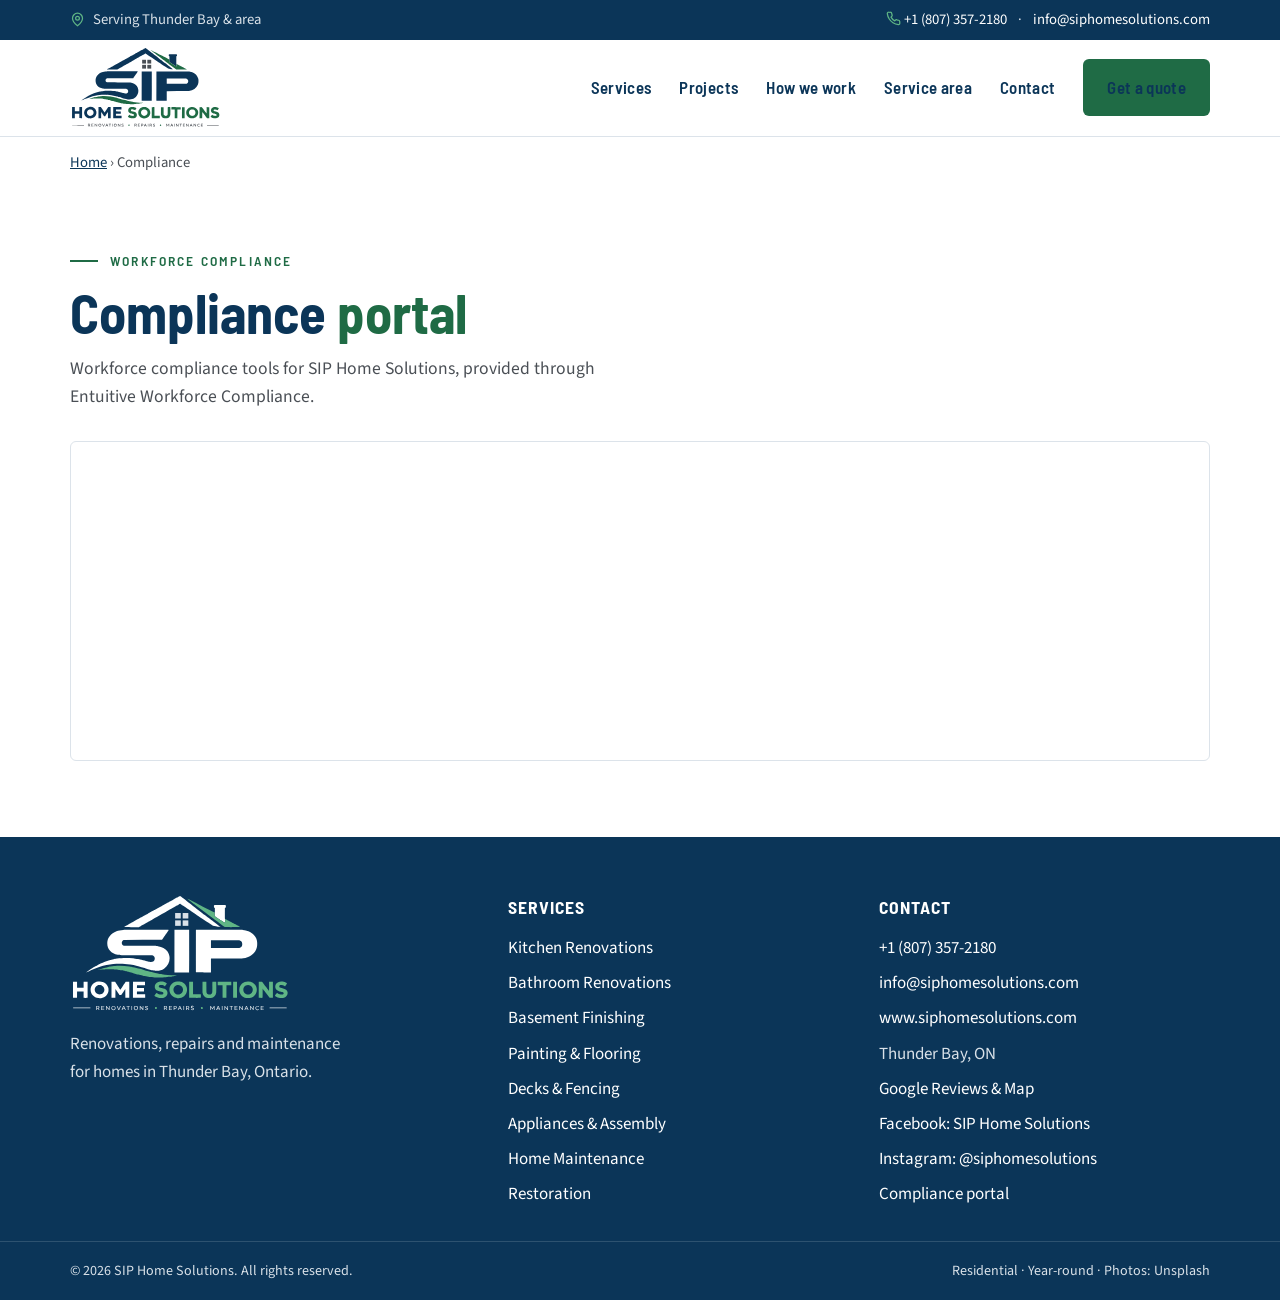
<file: compliance/index.html>
<!doctype html>
<html lang="en-CA">
<head>
<meta charset="utf-8">
<meta name="viewport" content="width=device-width, initial-scale=1, viewport-fit=cover">
<title>Compliance Portal | SIP Home Solutions</title>
<meta name="description" content="Workforce compliance tools for SIP Home Solutions, provided through Entuitive Workforce Compliance.">
<meta name="robots" content="noindex, follow">
<link rel="canonical" href="https://www.siphomesolutions.com/compliance/">
<meta name="theme-color" content="#0B3558">
<link rel="icon" href="/favicon.ico" sizes="any">
<link rel="icon" type="image/png" href="/favicon.png">
<link rel="apple-touch-icon" href="/apple-touch-icon.png">
<link rel="preconnect" href="https://fonts.googleapis.com">
<link rel="preconnect" href="https://fonts.gstatic.com" crossorigin>
<link rel="stylesheet" href="https://fonts.googleapis.com/css2?family=Barlow+Semi+Condensed:wght@500;600;700&family=Source+Sans+3:wght@400;500;600;700&display=swap">
<link rel="stylesheet" href="/site.css">
<style>
.crumbs{font-size:.92rem;color:var(--slate);padding-block:14px 0}
.crumbs a{color:var(--navy)}
.pg-hero .wrap{padding-top:20px}
.prose{display:grid;gap:16px;max-width:62ch}
.prose p{color:var(--slate);font-size:1.05rem}
.faq{display:grid;gap:12px;max-width:820px}
.faq details{border:1px solid var(--line);border-radius:var(--r);background:var(--paper);padding:0 18px}
.faq summary{cursor:pointer;font-family:var(--f-display);font-weight:600;font-size:1.2rem;color:var(--navy);padding:16px 0;list-style:none}
.faq summary::-webkit-details-marker{display:none}
.faq summary::after{content:"+";float:right;color:var(--green);font-size:1.5rem;line-height:1}
.faq details[open] summary::after{content:"\2212"}
.faq details p{color:var(--slate);padding:0 0 16px}
.cta{background:var(--navy);color:#fff}
.cta .wrap{display:grid;gap:18px;justify-items:start;padding-block:clamp(40px,5vw,64px)}
.cta h2{color:#fff}
.cta p{color:var(--mist);max-width:60ch}
a.svc{text-decoration:none;color:inherit}
.pg-hero .hero-art{padding:0}

.widget-box{min-height:320px;background:var(--paper);border:1px solid var(--line);border-radius:var(--r);padding:clamp(18px,3vw,32px)}
.widget-fallback{display:grid;gap:12px;justify-items:start;color:var(--slate)}
.widget-fallback h3{color:var(--navy)}
</style>
</head>
<body>
<!-- icon sprite -->
<svg width="0" height="0" style="position:absolute" aria-hidden="true">
  <defs>
    <symbol id="i-phone" viewBox="0 0 24 24" fill="none" stroke="currentColor" stroke-width="2" stroke-linecap="round" stroke-linejoin="round"><path d="M22 16.9v3a2 2 0 0 1-2.2 2 19.8 19.8 0 0 1-8.6-3.1 19.5 19.5 0 0 1-6-6A19.8 19.8 0 0 1 2.1 4.2 2 2 0 0 1 4.1 2h3a2 2 0 0 1 2 1.7c.1.9.4 1.8.7 2.7a2 2 0 0 1-.5 2.1L8 9.8a16 16 0 0 0 6 6l1.3-1.3a2 2 0 0 1 2.1-.4c.9.3 1.8.6 2.7.7a2 2 0 0 1 1.7 2z"/></symbol>
    <symbol id="i-mail" viewBox="0 0 24 24" fill="none" stroke="currentColor" stroke-width="2" stroke-linecap="round" stroke-linejoin="round"><rect x="2" y="4" width="20" height="16" rx="2"/><path d="m22 7-10 6L2 7"/></symbol>
    <symbol id="i-globe" viewBox="0 0 24 24" fill="none" stroke="currentColor" stroke-width="2" stroke-linecap="round" stroke-linejoin="round"><circle cx="12" cy="12" r="10"/><path d="M2 12h20M12 2a15 15 0 0 1 0 20M12 2a15 15 0 0 0 0 20"/></symbol>
    <symbol id="i-pin" viewBox="0 0 24 24" fill="none" stroke="currentColor" stroke-width="2" stroke-linecap="round" stroke-linejoin="round"><path d="M20 10c0 6-8 12-8 12S4 16 4 10a8 8 0 0 1 16 0z"/><circle cx="12" cy="10" r="3"/></symbol>
    <symbol id="i-check" viewBox="0 0 24 24" fill="none" stroke="currentColor" stroke-width="2.6" stroke-linecap="round" stroke-linejoin="round"><path d="M20 6 9 17l-5-5"/></symbol>
    <symbol id="i-arrow" viewBox="0 0 24 24" fill="none" stroke="currentColor" stroke-width="2.2" stroke-linecap="round" stroke-linejoin="round"><path d="M5 12h14M13 6l6 6-6 6"/></symbol>
    <symbol id="i-house" viewBox="0 0 24 24" fill="none" stroke="currentColor" stroke-width="1.8" stroke-linecap="round" stroke-linejoin="round"><path d="M3 10.5 12 3l9 7.5"/><path d="M5 9.5V21h14V9.5"/><path d="M10 21v-6h4v6"/></symbol>
    <symbol id="i-roller" viewBox="0 0 24 24" fill="none" stroke="currentColor" stroke-width="1.8" stroke-linecap="round" stroke-linejoin="round"><rect x="3" y="3" width="15" height="6" rx="1.5"/><path d="M18 6h2.5v5.5H11V15"/><rect x="9.5" y="15" width="3" height="6" rx="1"/></symbol>
    <symbol id="i-floor" viewBox="0 0 24 24" fill="none" stroke="currentColor" stroke-width="1.8" stroke-linecap="round" stroke-linejoin="round"><path d="M12 3 2 8l10 5 10-5-10-5z"/><path d="m2 12 10 5 10-5"/><path d="m2 16 10 5 10-5"/></symbol>
    <symbol id="i-window" viewBox="0 0 24 24" fill="none" stroke="currentColor" stroke-width="1.8" stroke-linecap="round" stroke-linejoin="round"><rect x="4" y="2.5" width="16" height="19" rx="1"/><path d="M12 2.5v19M4 12h16"/></symbol>
    <symbol id="i-drywall" viewBox="0 0 24 24" fill="none" stroke="currentColor" stroke-width="1.8" stroke-linecap="round" stroke-linejoin="round"><path d="M3 21 14 10"/><path d="m12.5 5.5 6 6 2.5-2.5-6-6z"/><path d="M14 10l-1.5-1.5"/><path d="M6 3h4v4H6zM3 7h4"/></symbol>
    <symbol id="i-deck" viewBox="0 0 24 24" fill="none" stroke="currentColor" stroke-width="1.8" stroke-linecap="round" stroke-linejoin="round"><path d="M5 21V7l2-3 2 3v14M15 21V7l2-3 2 3v14"/><path d="M2 11h20M2 17h20"/></symbol>
    <symbol id="i-wrench" viewBox="0 0 24 24" fill="none" stroke="currentColor" stroke-width="1.8" stroke-linecap="round" stroke-linejoin="round"><path d="M14.7 6.3a4 4 0 0 0 5 5L21 13a6 6 0 0 1-7.9 1.7L6 21.8a2.1 2.1 0 0 1-3-3l7.1-7.1A6 6 0 0 1 11.8 3.8l1.6 1.4-.4 2.6 1.7 1.7"/></symbol>
    <symbol id="i-gear" viewBox="0 0 24 24" fill="none" stroke="currentColor" stroke-width="1.8" stroke-linecap="round" stroke-linejoin="round"><circle cx="12" cy="12" r="3"/><path d="M19.4 15a1.7 1.7 0 0 0 .3 1.8l.1.1a2 2 0 1 1-2.8 2.8l-.1-.1a1.7 1.7 0 0 0-1.8-.3 1.7 1.7 0 0 0-1 1.5V21a2 2 0 1 1-4 0v-.1a1.7 1.7 0 0 0-1.1-1.5 1.7 1.7 0 0 0-1.8.3l-.1.1a2 2 0 1 1-2.8-2.8l.1-.1a1.7 1.7 0 0 0 .3-1.8 1.7 1.7 0 0 0-1.5-1H3a2 2 0 1 1 0-4h.1a1.7 1.7 0 0 0 1.5-1.1 1.7 1.7 0 0 0-.3-1.8l-.1-.1a2 2 0 1 1 2.8-2.8l.1.1a1.7 1.7 0 0 0 1.8.3H9a1.7 1.7 0 0 0 1-1.5V3a2 2 0 1 1 4 0v.1a1.7 1.7 0 0 0 1 1.5 1.7 1.7 0 0 0 1.8-.3l.1-.1a2 2 0 1 1 2.8 2.8l-.1.1a1.7 1.7 0 0 0-.3 1.8V9a1.7 1.7 0 0 0 1.5 1H21a2 2 0 1 1 0 4h-.1a1.7 1.7 0 0 0-1.5 1z"/></symbol>
    <symbol id="i-building" viewBox="0 0 24 24" fill="none" stroke="currentColor" stroke-width="1.8" stroke-linecap="round" stroke-linejoin="round"><rect x="4" y="2.5" width="16" height="19" rx="1"/><path d="M9 21.5v-4h6v4M8 7h2M14 7h2M8 11h2M14 11h2"/></symbol>
    <symbol id="i-shield" viewBox="0 0 24 24" fill="none" stroke="currentColor" stroke-width="1.8" stroke-linecap="round" stroke-linejoin="round"><path d="M12 22s8-4 8-10V5l-8-3-8 3v7c0 6 8 10 8 10z"/><path d="m9 12 2 2 4-4"/></symbol>
    <symbol id="i-appliance" viewBox="0 0 24 24" fill="none" stroke="currentColor" stroke-width="1.8" stroke-linecap="round" stroke-linejoin="round"><rect x="4" y="2.5" width="16" height="19" rx="2"/><path d="M4 7h16"/><circle cx="12" cy="14" r="4.2"/><path d="M7 4.8h.01M10 4.8h.01"/></symbol>
    <symbol id="i-furniture" viewBox="0 0 24 24" fill="none" stroke="currentColor" stroke-width="1.8" stroke-linecap="round" stroke-linejoin="round"><path d="M6 10V5a2 2 0 0 1 2-2h8a2 2 0 0 1 2 2v5"/><path d="M4 10h16v5H4z"/><path d="M6 15v6M18 15v6"/><path d="M15 18.5h4.5v-2.5"/></symbol>
    <symbol id="i-menu" viewBox="0 0 24 24" fill="none" stroke="currentColor" stroke-width="2" stroke-linecap="round"><path d="M3 6h18M3 12h18M3 18h18"/></symbol>
  </defs>
</svg>

<div class="top">
  <div class="wrap">
    <span><svg><use href="#i-pin"/></svg>Serving Thunder Bay &amp; area</span>
    <span>
      <a href="tel:+18073572180"><svg style="vertical-align:-2px"><use href="#i-phone"/></svg> +1 (807) 357-2180</a>
      <span class="hide-sm">&nbsp;·&nbsp; <a href="mailto:info@siphomesolutions.com">info@siphomesolutions.com</a></span>
    </span>
  </div>
</div>

<header class="nav">
  <div class="wrap">
    <a class="brand" href="/" aria-label="SIP Home Solutions home"><img src="/logo.svg" alt="SIP Home Solutions: Renovations, Repairs, Maintenance" width="280" height="156"></a>
    <button class="menu-btn" id="menuBtn" aria-label="Open menu" aria-expanded="false" aria-controls="navLinks"><svg><use href="#i-menu"/></svg></button>
    <nav class="links" id="navLinks">
      <a href="/#services">Services</a>
      <a href="/#work">Projects</a>
      <a href="/#process">How we work</a>
      <a href="/#area">Service area</a>
      <a href="/#contact">Contact</a>
      <a class="btn btn-green" href="/#contact">Get a quote</a>
    </nav>
  </div>
</header>

<main>
<div class="wrap"><nav class="crumbs" aria-label="Breadcrumb"><a href="/">Home</a> &rsaquo; Compliance</nav></div>
<section class="sec">
  <div class="wrap">
    <div class="sec-head">
      <div class="eyebrow">Workforce compliance</div>
      <h1 style="font-size:clamp(2.2rem,5vw,3.4rem)">Compliance <em style="font-style:normal;color:var(--green)">portal</em></h1>
      <p class="lede" style="max-width:60ch;color:var(--slate)">Workforce compliance tools for SIP Home Solutions, provided through Entuitive Workforce Compliance.</p>
    </div>

    <div class="widget-box">
      <!-- Entuitive Workforce Compliance widget. Key is locked to www.siphomesolutions.com -->
      <div id="entuitive-widget"></div>
      <script>
        var e, t, i, n, d;
        (e = window), (t = document), (i = "script"),
        (window.entuitiveSettings = { apiKey: "12d12f2d3ec1a6f1a53c5f5ebcf12c9c7dba28f309d6af0fd0a44a26b40f8984" }),
        (e["Entuitive-Widget"] = "w1"),
        (e.w1 = e.w1 || function () { (e.w1.q = e.w1.q || []).push(arguments); }),
        (n = t.createElement(i)), (d = t.getElementsByTagName(i)[0]), (n.id = "w1"),
        (n.src = "https://widget.entuitivecompliance.com/entuitiveWidget.js"),
        (n.async = 1), d.parentNode.insertBefore(n, d),
        w1("init", { targetElementId: "entuitive-widget" });
      </script>
      <noscript>
        <p>Please turn on JavaScript to use the compliance portal, or call <a href="tel:+18073572180">+1 (807) 357-2180</a>.</p>
      </noscript>
    </div>
  </div>
</section>
</main>

</main>

<footer>
  <div class="wrap">
    <div style="display:grid;gap:16px;align-content:start">
      <img src="/logo-reverse.svg" alt="SIP Home Solutions" width="220" height="123">
      <p style="max-width:36ch">Renovations, repairs and maintenance for homes in Thunder Bay, Ontario.</p>
    </div>
    <div>
      <h4>Services</h4>
      <ul><li><a href="/kitchen-renovations/">Kitchen Renovations</a></li><li><a href="/bathroom-renovations/">Bathroom Renovations</a></li><li><a href="/basement-finishing/">Basement Finishing</a></li><li><a href="/#services">Painting &amp; Flooring</a></li><li><a href="/#services">Decks &amp; Fencing</a></li><li><a href="/#services">Appliances &amp; Assembly</a></li><li><a href="/#services">Home Maintenance</a></li><li><a href="/#services">Restoration</a></li></ul>
    </div>
    <div>
      <h4>Contact</h4>
      <ul><li><a href="tel:+18073572180">+1 (807) 357-2180</a></li><li><a href="mailto:info@siphomesolutions.com">info@siphomesolutions.com</a></li><li><a href="https://www.siphomesolutions.com" target="_blank" rel="noopener">www.siphomesolutions.com</a></li><li>Thunder Bay, ON</li><li><a href="https://maps.app.goo.gl/CeombPP18SzqdnvK8" target="_blank" rel="noopener me">Google Reviews &amp; Map</a></li><li><a href="https://www.facebook.com/p/SIP-Home-Solutions-61596300652321/" target="_blank" rel="noopener me">Facebook: SIP Home Solutions</a></li><li><a href="https://www.instagram.com/siphomesolutions/" target="_blank" rel="noopener me">Instagram: @siphomesolutions</a></li><li><a href="/compliance/">Compliance portal</a></li></ul>
    </div>
  </div>
  <div class="legal"><div class="wrap"><span>© <span id="yr">2026</span> SIP Home Solutions. All rights reserved.</span><span>Residential · Year-round · Photos: Unsplash</span></div></div>
</footer>

<div class="callbar">
  <a class="btn btn-green" href="tel:+18073572180"><svg><use href="#i-phone"/></svg>Call now</a>
  <a class="btn btn-light" href="/#contact"><svg><use href="#i-mail"/></svg>Get a quote</a>
</div>

<script>
(function(){
  var btn=document.getElementById('menuBtn'),nav=document.getElementById('navLinks');
  btn.addEventListener('click',function(){var o=nav.classList.toggle('open');btn.setAttribute('aria-expanded',o)});
  nav.addEventListener('click',function(e){if(e.target.closest('a')){nav.classList.remove('open');btn.setAttribute('aria-expanded','false')}});
  var y=document.getElementById('yr');if(y)y.textContent=new Date().getFullYear();
})();
</script>
</body>
</html>
</file>
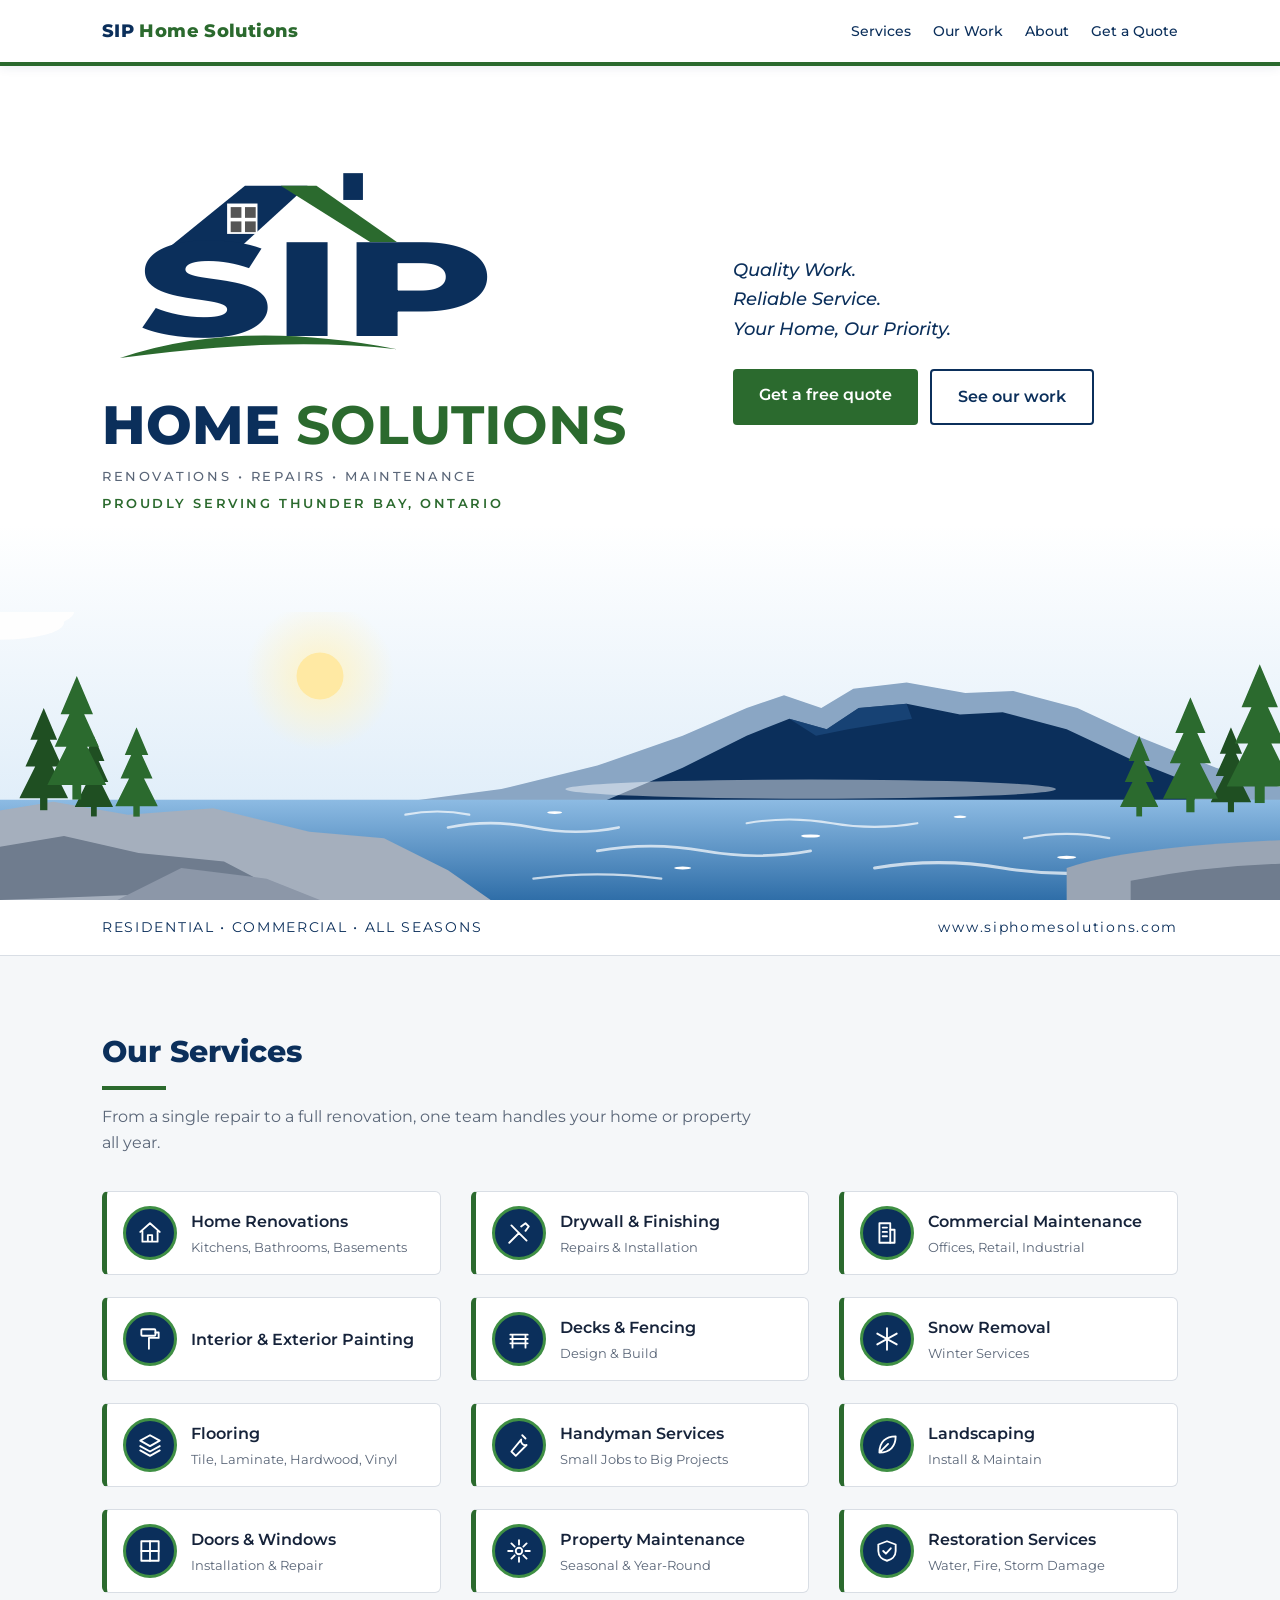
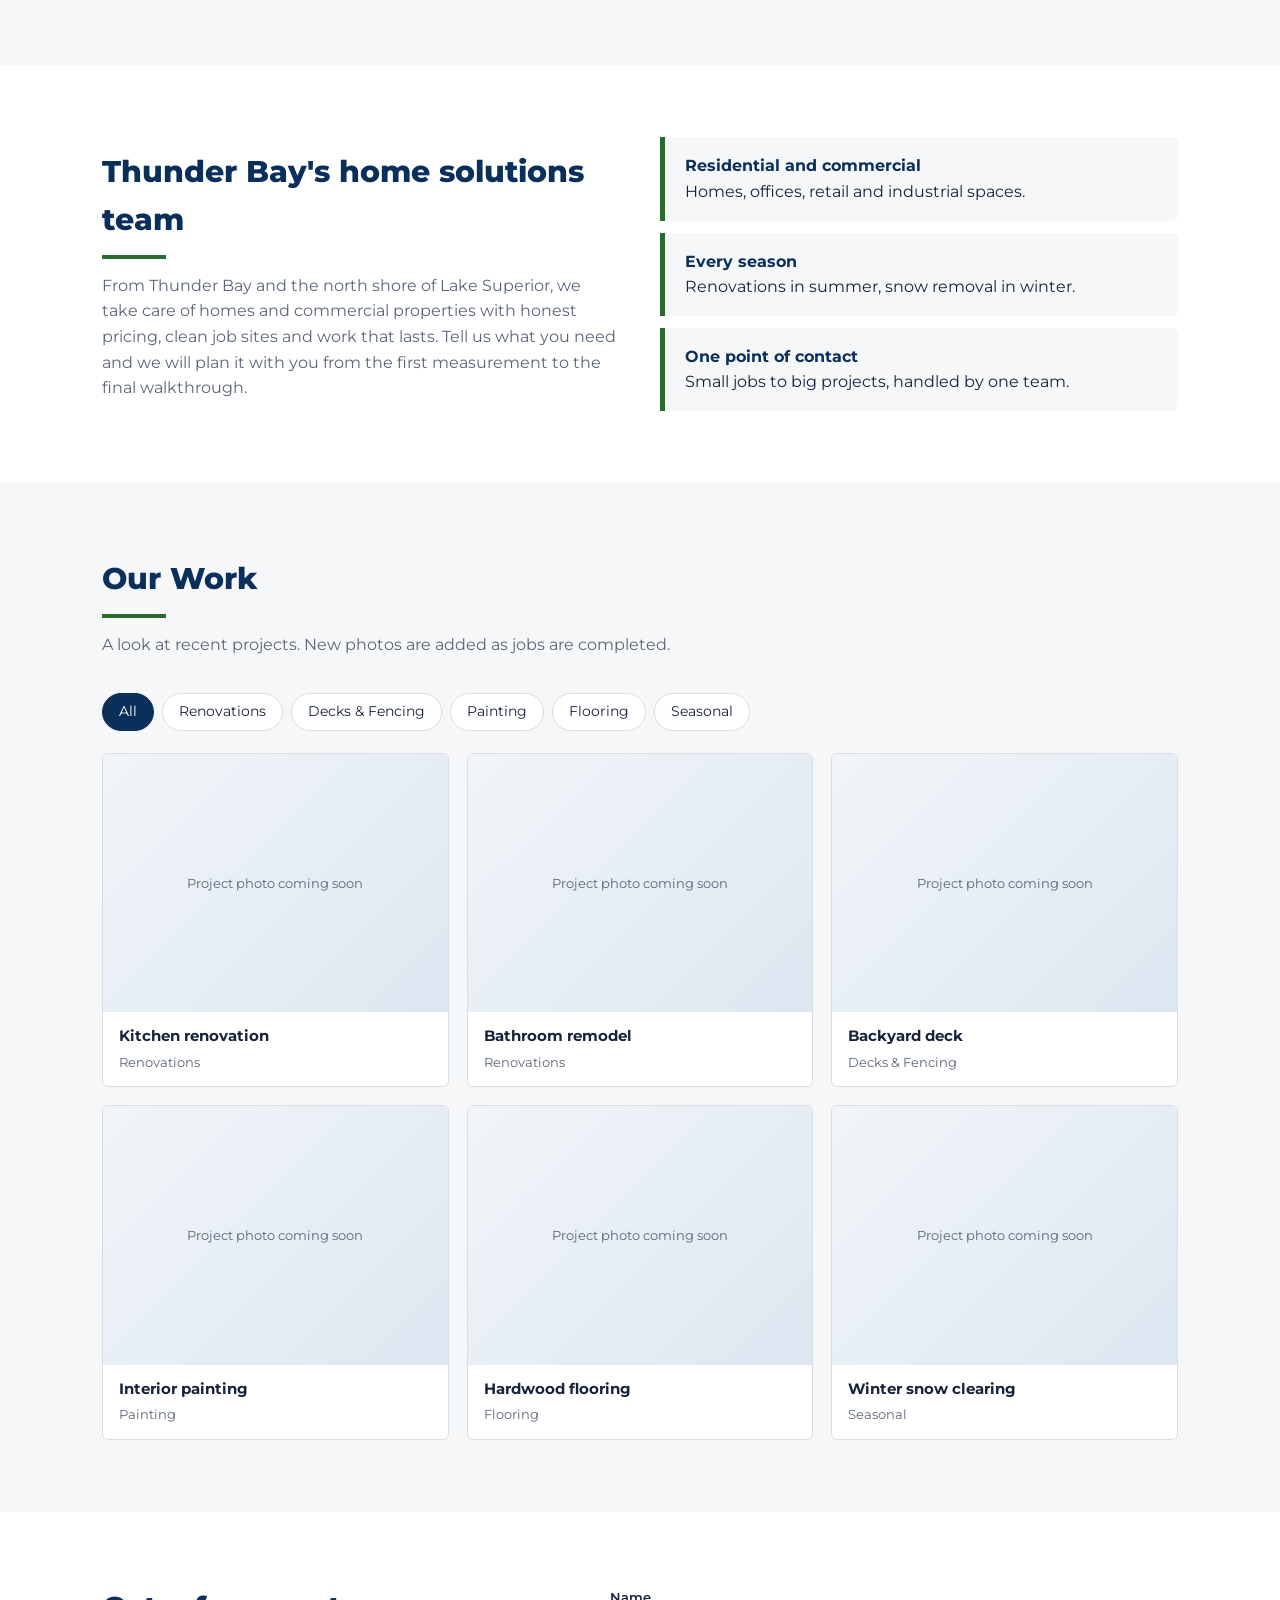
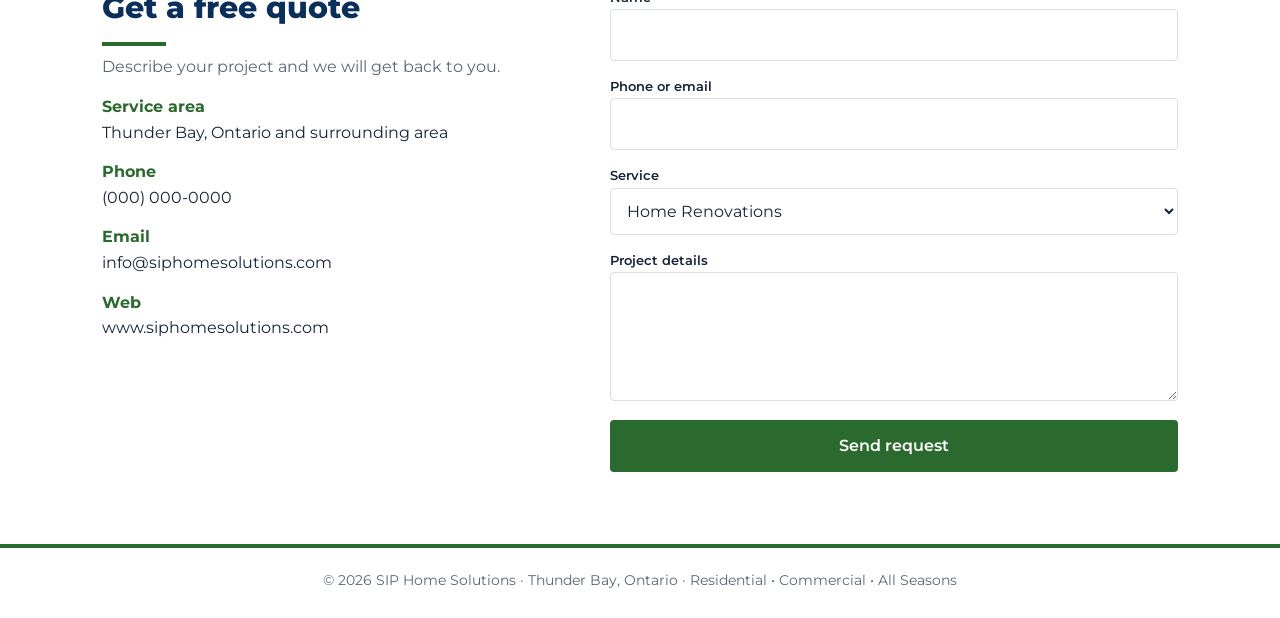
<file: SIP Home Solutions – Renovations, Repairs & Maintenance in Thunder Bay, Ontario.html>
<!DOCTYPE html>
<html lang="en">
<head>
<meta charset="utf-8">
<meta name="viewport" content="width=device-width, initial-scale=1, viewport-fit=cover">
<title>SIP Home Solutions – Renovations, Repairs & Maintenance in Thunder Bay, Ontario</title>
<link rel="preconnect" href="https://fonts.googleapis.com">
<link href="https://fonts.googleapis.com/css2?family=Montserrat:ital,wght@0,400;0,500;0,600;0,800;1,500&display=swap" rel="stylesheet">
<style>
:root{--navy:#0b2f5b;--green:#2b6a2e;--sky:#1d5f9b;--bg:#fff;--soft:#f5f7f9;--text:#16233a;--muted:#5a6678;--card:#fff;--line:#d9dee5;--tint:#d6e8f7;
box-sizing:border-box;padding-top:env(safe-area-inset-top,0px);padding-bottom:env(safe-area-inset-bottom,0px)}
*{box-sizing:border-box}html{scroll-behavior:smooth;scroll-padding-top:70px}
body{margin:0;background:var(--bg);color:var(--text);font-family:'Montserrat',system-ui,-apple-system,'Segoe UI',Arial,sans-serif;line-height:1.6}
img{max-width:100%}a{color:inherit}
.wrap{max-width:1120px;margin:0 auto;padding:0 22px}
header{position:sticky;top:0;z-index:20;background:#fff;color:var(--navy);border-bottom:4px solid var(--green);box-shadow:0 2px 10px rgba(11,47,91,.08)}
header .wrap{display:flex;align-items:center;justify-content:space-between;height:62px}
.logo{font-weight:800;letter-spacing:.02em;text-decoration:none;font-size:1.15rem}
.logo span{color:var(--green)}
nav a{color:var(--navy);text-decoration:none;margin-left:22px;font-size:.88rem;font-weight:500}
nav a:hover{color:var(--green)}
.btn{display:inline-block;background:var(--green);color:#fff;text-decoration:none;font-weight:600;padding:13px 26px;border:0;border-radius:4px;cursor:pointer;font:inherit;font-weight:600}
.btn.alt{background:transparent;border:2px solid #fff}
.btn:focus-visible,a:focus-visible,input:focus-visible,textarea:focus-visible,select:focus-visible,button:focus-visible{outline:3px solid #7fd184;outline-offset:2px}
.hero{display:flex;flex-direction:column;min-height:calc(100vh - 66px);min-height:calc(100svh - 66px);background:linear-gradient(180deg,var(--bg) 0,var(--bg) 55%,var(--tint) 100%);padding:20px 0 0;overflow:hidden}
.hero .wrap{display:grid;grid-template-columns:1.15fr .85fr;gap:30px;align-items:center}
.house{width:100%;max-width:420px;max-height:30vh}
h1{font-size:clamp(2rem,4.2vw,3.4rem);line-height:1.05;margin:0;font-weight:800;color:var(--navy)}
h1 b{color:var(--green)}
.tag{letter-spacing:.2em;font-size:.8rem;color:var(--muted);margin:14px 0 0;font-weight:500}
.slogan{font-style:italic;font-weight:500;color:var(--navy);font-size:1.15rem;margin:0}
.hero .cta{margin-top:26px;display:flex;gap:12px;flex-wrap:wrap}
.hero .btn.alt{color:var(--navy);border-color:var(--navy)}
.shore{display:block;width:100%;height:clamp(170px,32vh,320px);margin-top:18px;flex:none}
.band{background:#fff;color:var(--navy);border-bottom:1px solid var(--line)}
.band .wrap{display:flex;justify-content:space-between;flex-wrap:wrap;gap:10px;padding-top:16px;padding-bottom:16px;font-size:.88rem;letter-spacing:.12em}
section{padding:72px 0}
h2{font-size:1.9rem;margin:0 0 8px;color:var(--navy);font-weight:800}
h2::after{content:"";display:block;width:64px;height:4px;background:var(--green);margin-top:10px}
.lead{color:var(--muted);max-width:60ch;margin:14px 0 36px}
.services{background:var(--soft);color:var(--text)}
.services .lead{color:var(--muted)}
.grid{display:grid;grid-template-columns:repeat(3,1fr);gap:22px 30px}
.svc{display:flex;gap:14px;align-items:center;background:var(--card);border:1px solid var(--line);border-left:5px solid var(--green);border-radius:6px;padding:14px 16px}
.ic{flex:none;width:54px;height:54px;border-radius:50%;border:3px solid #3f8f44;background:var(--navy);display:grid;place-items:center}
.ic svg{width:26px;height:26px;stroke:#fff;fill:none;stroke-width:1.7;stroke-linecap:round;stroke-linejoin:round}
.svc h3{margin:0;font-size:1rem;font-weight:600}
.svc p{margin:2px 0 0;font-size:.82rem;color:var(--muted)}
.about .wrap{display:grid;grid-template-columns:1fr 1fr;gap:40px;align-items:center}
.facts{display:grid;gap:12px}
.fact{background:var(--soft);border-left:5px solid var(--green);padding:16px 20px;border-radius:0 6px 6px 0}
.fact b{display:block;color:var(--navy)}
.gal{background:var(--soft)}
.filters{display:flex;gap:8px;flex-wrap:wrap;margin-bottom:22px}
.filters button{background:var(--card);color:var(--text);border:1px solid var(--line);border-radius:30px;padding:7px 16px;font:inherit;font-size:.85rem;cursor:pointer}
.filters button[aria-pressed="true"]{background:var(--navy);color:#fff;border-color:var(--navy)}
.works{display:grid;grid-template-columns:repeat(3,1fr);gap:18px}
.work{background:var(--card);border:1px solid var(--line);border-radius:6px;overflow:hidden}
.work .ph{aspect-ratio:4/3;display:grid;place-items:center;background:linear-gradient(135deg,#f1f5f9,#dde7f1);color:var(--muted);font-size:.82rem;text-align:center;padding:10px}
.work img{display:block;width:100%;aspect-ratio:4/3;object-fit:cover}
.work div.cap{padding:12px 16px}.work strong{display:block;font-size:.95rem}.work small{color:var(--muted)}
.contact .wrap{display:grid;grid-template-columns:.9fr 1.1fr;gap:44px}
.info p{margin:0 0 14px}.info b{display:block;color:var(--green)}
form{display:grid;gap:12px}
label{font-size:.82rem;font-weight:600}
input,textarea,select{width:100%;padding:12px;border:1px solid var(--line);border-radius:4px;font:inherit;background:var(--card);color:var(--text)}
footer{background:#fff;color:var(--muted);text-align:center;padding:26px 22px;font-size:.85rem}
footer .sep{height:4px;background:var(--green);margin:-26px -22px 22px}
@media (max-width:860px){.hero .wrap,.about .wrap,.contact .wrap{grid-template-columns:1fr}.grid{grid-template-columns:1fr 1fr}.works{grid-template-columns:1fr 1fr}nav a:not(.keep){display:none}.house{max-width:340px}}
@media (max-width:540px){.grid,.works{grid-template-columns:1fr}section{padding:54px 0}}
@media (prefers-reduced-motion:reduce){html{scroll-behavior:auto}}

.hero .wrap{width:100%;flex:1}
.l>*,.r>*{opacity:0;animation:rise .9s cubic-bezier(.2,.7,.2,1) forwards}
.l>:nth-child(1){animation-delay:.05s}.l>:nth-child(2){animation-delay:.2s}.l>:nth-child(3){animation-delay:.32s}.l>:nth-child(4){animation-delay:.42s}.r>:nth-child(1){animation-delay:.6s}.r>:nth-child(2){animation-delay:.8s}
@keyframes rise{from{opacity:0;transform:translateY(22px)}to{opacity:1;transform:none}}
.tree{transform-box:fill-box;transform-origin:50% 100%;animation:sway 5s ease-in-out infinite alternate}
.tree.b{animation-duration:6.5s;animation-delay:-2s}.tree.c{animation-duration:4.2s;animation-delay:-1s}
@keyframes sway{from{transform:rotate(-1.8deg)}to{transform:rotate(2.2deg)}}
.wv{animation:drift 8s ease-in-out infinite alternate}.wv.b{animation-duration:11s;animation-direction:alternate-reverse}
@keyframes drift{from{transform:translateX(-28px)}to{transform:translateX(28px)}}
.cloud{animation:cl 70s linear infinite}.cloud.c2{animation-duration:110s;animation-delay:-40s}
@keyframes cl{from{transform:translateX(0)}to{transform:translateX(1700px)}}
.spark{animation:tw 3.2s ease-in-out infinite}@keyframes tw{0%,100%{opacity:0}50%{opacity:.95}}
.mist{animation:mist 16s ease-in-out infinite alternate}@keyframes mist{from{transform:translateX(-50px)}to{transform:translateX(50px)}}
.sun{transform-box:fill-box;transform-origin:center;animation:pulse 6s ease-in-out infinite alternate}@keyframes pulse{from{transform:scale(1)}to{transform:scale(1.12)}}
nav a{position:relative;padding:4px 0}nav a::after{content:"";position:absolute;left:0;right:0;bottom:-2px;height:2px;background:var(--green);transform:scaleX(0);transform-origin:left;transition:transform .3s}
nav a:hover::after,nav a:focus-visible::after{transform:scaleX(1)}
.logo{transition:transform .3s}.logo:hover{transform:scale(1.04)}
.btn{transition:transform .25s,box-shadow .25s,background .25s,color .25s}
.btn:hover{transform:translateY(-3px);box-shadow:0 10px 22px rgba(43,106,46,.35);background:#235a26}
.hero .btn.alt:hover{background:var(--navy);color:#fff;box-shadow:0 10px 22px rgba(11,47,91,.3)}
.house{transition:transform .5s}.house:hover{transform:scale(1.03) rotate(-1deg)}
.svc{transition:transform .3s,box-shadow .3s,border-color .3s}.svc:hover{transform:translateY(-6px);box-shadow:0 14px 28px rgba(11,47,91,.15);border-left-color:var(--navy)}
.ic{transition:transform .4s,background .3s}.svc:hover .ic{background:var(--green);transform:rotate(-10deg) scale(1.1)}
.fact{transition:transform .3s,box-shadow .3s,background .3s}.fact:hover{transform:translateX(10px);box-shadow:0 8px 20px rgba(11,47,91,.12);background:#fff}
.work{transition:transform .3s,box-shadow .3s}.work:hover{transform:translateY(-7px);box-shadow:0 16px 30px rgba(11,47,91,.18)}
.work img,.work .ph{transition:transform .6s}.work:hover img,.work:hover .ph{transform:scale(1.07)}.work{overflow:hidden}
.filters button{transition:transform .2s,background .2s,color .2s}.filters button:hover{transform:translateY(-2px);border-color:var(--green)}
input,textarea,select{transition:border-color .2s,box-shadow .2s}input:focus,textarea:focus,select:focus{border-color:var(--green);box-shadow:0 0 0 3px rgba(43,106,46,.2);outline:none}
@media (max-width:860px){.shore{height:210px}.house{max-height:24vh}}
@media (prefers-reduced-motion:reduce){*,*::before,*::after{animation:none!important;transition:none!important}.l>*,.r>*{opacity:1}}
</style>
</head>
<body>
<header><div class="wrap"><a class="logo" href="#top">SIP <span>Home Solutions</span></a>
<nav><a href="#services">Services</a><a href="#work">Our Work</a><a href="#about">About</a><a class="keep" href="#contact">Get a Quote</a></nav></div></header>

<main id="top">
<div class="hero"><div class="wrap">
<div class="l">
<svg class="house" viewBox="0 0 470 250" role="img" aria-label="SIP Home Solutions logo">
<path d="M70 95 L160 22 L230 22 L150 95Z" fill="#0b2f5b"/><path d="M200 22 L240 22 L330 85 L300 85Z" fill="#2b6a2e"/><rect x="270" y="8" width="22" height="30" fill="#0b2f5b"/>
<rect x="140" y="42" width="34" height="34" fill="#fff"/><g fill="#555"><rect x="144" y="46" width="12" height="12"/><rect x="160" y="46" width="12" height="12"/><rect x="144" y="62" width="12" height="12"/><rect x="160" y="62" width="12" height="12"/></g>
<text x="40" y="190" font-family="Montserrat,Arial,sans-serif" font-weight="800" font-size="150" fill="#0b2f5b" textLength="400" lengthAdjust="spacingAndGlyphs">SIP</text>
<path d="M20 215 Q150 170 330 205 Q200 190 20 215Z" fill="#2b6a2e"/></svg>
<h1>HOME <b>SOLUTIONS</b></h1>
<p class="tag">RENOVATIONS • REPAIRS • MAINTENANCE</p><p class="tag" style="color:var(--green);font-weight:600;margin-top:6px">PROUDLY SERVING THUNDER BAY, ONTARIO</p>
</div>
<div class="r">
<p class="slogan">Quality Work.<br>Reliable Service.<br>Your Home, Our Priority.</p>
<div class="cta"><a class="btn" href="#contact">Get a free quote</a><a class="btn alt" href="#work">See our work</a></div>
</div></div>
<svg class="shore" viewBox="0 0 1200 330" preserveAspectRatio="xMidYMax slice" role="img" aria-label="Thunder Bay scene: Lake Superior, the Sleeping Giant, pine trees and rocky shore">
<defs><linearGradient id="lk" x1="0" y1="0" x2="0" y2="1"><stop offset="0" stop-color="#8dbbe3"/><stop offset="1" stop-color="#2f6ea8"/></linearGradient>
<radialGradient id="sg"><stop offset="0" stop-color="#fff3c4"/><stop offset="1" stop-color="#fff3c4" stop-opacity="0"/></radialGradient>
<symbol id="pine" viewBox="0 0 40 84"><path d="M20 0L31 26h-6l10 22h-8l13 26H0l13-26H5l10-22H9z"/><rect x="17" y="72" width="6" height="12"/></symbol></defs>
<g class="sun"><circle cx="300" cy="120" r="70" fill="url(#sg)"/><circle cx="300" cy="120" r="22" fill="#ffe9a3"/></g>
<g class="cloud" fill="#fff" opacity=".95"><ellipse cx="0" cy="70" rx="60" ry="16"/><ellipse cx="34" cy="58" rx="36" ry="16"/><ellipse cx="-30" cy="62" rx="30" ry="12"/></g>
<g class="cloud c2" fill="#fff" opacity=".8"><ellipse cx="-500" cy="105" rx="46" ry="11"/><ellipse cx="-476" cy="96" rx="26" ry="11"/></g>
<path d="M380 238L470 226 560 204 640 176 700 150 735 138 770 150 800 132 850 126 905 136 950 134 1010 150 1070 178 1140 206 1200 224V260H380Z" fill="#8aa6c4"/>
<path d="M560 240L640 206 700 176 740 160 775 170 805 150 850 146 900 156 940 154 1000 170 1060 198 1120 222V250H560Z" fill="#0b2f5b"/>
<path d="M740 160l35 10 30-20 45-4 5 14-60 10-30 6z" fill="#1d4a7f" opacity=".7"/>
<ellipse class="mist" cx="760" cy="226" rx="230" ry="9" fill="#fff" opacity=".45"/>
<rect x="0" y="236" width="1200" height="94" fill="url(#lk)"/>
<g fill="none" stroke="#fff" stroke-linecap="round" opacity=".7">
<g class="wv"><path d="M420 262q40-8 80 0t80 0" stroke-width="2.5"/><path d="M700 258q40-7 80 0t80 0" stroke-width="2"/><path d="M960 272q40-8 80 0" stroke-width="2"/></g>
<g class="wv b"><path d="M560 284q50-9 100 0t100 0" stroke-width="2.5"/><path d="M820 300q60-10 120 0t120 0" stroke-width="3"/><path d="M500 310q60-8 120 0" stroke-width="2"/><path d="M380 250q30-6 60 0" stroke-width="2"/></g></g>
<g fill="#fff"><ellipse class="spark" cx="520" cy="248" rx="7" ry="1.3"/><ellipse class="spark" cx="760" cy="270" rx="9" ry="1.5" style="animation-delay:-1s"/><ellipse class="spark" cx="900" cy="252" rx="6" ry="1.2" style="animation-delay:-2s"/><ellipse class="spark" cx="640" cy="300" rx="8" ry="1.4" style="animation-delay:-.5s"/><ellipse class="spark" cx="1000" cy="290" rx="9" ry="1.5" style="animation-delay:-1.6s"/></g>
<path d="M0 330V246l50-8 70 12 80-6 90 22 70 6 60 30 40 28z" fill="#a5afbd"/><path d="M0 330V280l60-10 70 16 80 8 50 26z" fill="#6f7c8e"/><path d="M110 330l60-30 80 10 50 20z" fill="#8c97a8"/>
<g fill="#1f4f22"><g class="tree b"><use href="#pine" x="18" y="150" width="46" height="96"/></g><g class="tree c"><use href="#pine" x="70" y="176" width="36" height="76"/></g><g class="tree "><use href="#pine" x="1135" y="168" width="38" height="80"/></g></g>
<g fill="#2b6a2e"><g class="tree "><use href="#pine" x="44" y="120" width="56" height="116"/></g><g class="tree b"><use href="#pine" x="108" y="168" width="40" height="84"/></g><g class="tree c"><use href="#pine" x="1090" y="140" width="52" height="108"/></g><g class="tree "><use href="#pine" x="1150" y="108" width="62" height="132"/></g><g class="tree b"><use href="#pine" x="1050" y="176" width="36" height="76"/></g></g>
<path d="M1000 330V300q60-20 200-26V330Z" fill="#9aa5b4"/><path d="M1060 330V312q70-14 140-16V330Z" fill="#6f7c8e"/></svg>
</div>
<div class="band"><div class="wrap"><span>RESIDENTIAL • COMMERCIAL • ALL SEASONS</span><span>www.siphomesolutions.com</span></div></div>

<section class="services" id="services"><div class="wrap">
<h2>Our Services</h2><p class="lead">From a single repair to a full renovation, one team handles your home or property all year.</p>
<div class="grid" id="svcGrid"></div></div></section>

<section class="about" id="about"><div class="wrap">
<div><h2>Thunder Bay's home solutions team</h2><p class="lead" style="margin-bottom:0">From Thunder Bay and the north shore of Lake Superior, we take care of homes and commercial properties with honest pricing, clean job sites and work that lasts. Tell us what you need and we will plan it with you from the first measurement to the final walkthrough.</p></div>
<div class="facts"><div class="fact"><b>Residential and commercial</b>Homes, offices, retail and industrial spaces.</div><div class="fact"><b>Every season</b>Renovations in summer, snow removal in winter.</div><div class="fact"><b>One point of contact</b>Small jobs to big projects, handled by one team.</div></div>
</div></section>

<section class="gal" id="work"><div class="wrap">
<h2>Our Work</h2><p class="lead">A look at recent projects. New photos are added as jobs are completed.</p>
<div class="filters" id="filters"></div><div class="works" id="works"></div></div></section>

<section class="contact" id="contact"><div class="wrap">
<div class="info"><h2>Get a free quote</h2><p class="lead">Describe your project and we will get back to you.</p>
<p><b>Service area</b>Thunder Bay, Ontario and surrounding area</p><p><b>Phone</b>(000) 000-0000</p><p><b>Email</b>info@siphomesolutions.com</p><p><b>Web</b>www.siphomesolutions.com</p></div>
<form id="qf"><div><label for="n">Name</label><input id="n" required></div>
<div><label for="p">Phone or email</label><input id="p" required></div>
<div><label for="s">Service</label><select id="s"></select></div>
<div><label for="m">Project details</label><textarea id="m" rows="4"></textarea></div>
<button class="btn" type="submit">Send request</button></form>
</div></section>
</main>
<footer><div class="sep"></div>© <span id="yr"></span> SIP Home Solutions · Thunder Bay, Ontario · Residential • Commercial • All Seasons</footer>

<script>
var P={home:'<path d="M3 11l9-8 9 8M5 10v10h14V10M10 20v-6h4v6"/>',paint:'<rect x="4" y="3" width="13" height="6" rx="1"/><path d="M17 6h3v5H11v3M11 14v7"/>',floor:'<path d="M12 3l9 5-9 5-9-5zM3 13l9 5 9-5M3 17l9 5 9-5"/>',door:'<rect x="4" y="3" width="16" height="18"/><path d="M12 3v18M4 12h16"/>',tools:'<path d="M14 6l4-3 3 3-3 4M3 21l9-9M5 5l5 5M10 10l9 9"/>',deck:'<path d="M4 8h16M4 12h16M4 16h16M6 8v12M18 8v12"/>',wrench:'<path d="M14 7a4 4 0 0 0 5 5L9 22l-4-4zM15 3l3 3"/>',gear:'<circle cx="12" cy="12" r="3"/><path d="M12 2v4M12 18v4M2 12h4M18 12h4M5 5l3 3M16 16l3 3M19 5l-3 3M8 16l-3 3"/>',build:'<rect x="5" y="3" width="10" height="18"/><path d="M15 9h4v12h-4M8 7h4M8 11h4M8 15h4"/>',snow:'<path d="M12 2v20M3 7l18 10M21 7L3 17"/>',leaf:'<path d="M5 19C5 9 11 4 20 4c0 9-5 15-15 15zM5 19l8-8"/>',shield:'<path d="M12 3l8 3v6c0 5-4 8-8 9-4-1-8-4-8-9V6zM8.5 12l2.5 2.5 4.5-5"/>'};
var S=[["Home Renovations","Kitchens, Bathrooms, Basements","home"],["Drywall & Finishing","Repairs & Installation","tools"],["Commercial Maintenance","Offices, Retail, Industrial","build"],["Interior & Exterior Painting","","paint"],["Decks & Fencing","Design & Build","deck"],["Snow Removal","Winter Services","snow"],["Flooring","Tile, Laminate, Hardwood, Vinyl","floor"],["Handyman Services","Small Jobs to Big Projects","wrench"],["Landscaping","Install & Maintain","leaf"],["Doors & Windows","Installation & Repair","door"],["Property Maintenance","Seasonal & Year-Round","gear"],["Restoration Services","Water, Fire, Storm Damage","shield"]];
var g=document.getElementById('svcGrid'),sel=document.getElementById('s');
S.forEach(function(x){g.insertAdjacentHTML('beforeend','<div class="svc"><div class="ic"><svg viewBox="0 0 24 24">'+P[x[2]]+'</svg></div><div><h3>'+x[0]+'</h3>'+(x[1]?'<p>'+x[1]+'</p>':'')+'</div></div>');sel.insertAdjacentHTML('beforeend','<option>'+x[0]+'</option>')});
/* ADD YOUR PROJECTS HERE: {title, cat, src}. src = image file path/URL (leave '' for placeholder) */
var W=[{title:"Kitchen renovation",cat:"Renovations",src:""},{title:"Bathroom remodel",cat:"Renovations",src:""},{title:"Backyard deck",cat:"Decks & Fencing",src:""},{title:"Interior painting",cat:"Painting",src:""},{title:"Hardwood flooring",cat:"Flooring",src:""},{title:"Winter snow clearing",cat:"Seasonal",src:""}];
var fs=document.getElementById('filters'),ws=document.getElementById('works'),cur='All';
function draw(){ws.innerHTML='';W.filter(function(w){return cur=='All'||w.cat==cur}).forEach(function(w){var d=document.createElement('div');d.className='work';d.innerHTML=(w.src?'<img alt="" loading="lazy" src="'+w.src+'">':'<div class="ph">Project photo coming soon</div>')+'<div class="cap"><strong></strong><small></small></div>';d.querySelector('strong').textContent=w.title;d.querySelector('small').textContent=w.cat;ws.appendChild(d)})}
['All'].concat(W.map(function(w){return w.cat}).filter(function(c,i,a){return a.indexOf(c)==i})).forEach(function(c){var b=document.createElement('button');b.textContent=c;b.setAttribute('aria-pressed',c=='All');b.onclick=function(){cur=c;fs.querySelectorAll('button').forEach(function(x){x.setAttribute('aria-pressed',x==b)});draw()};fs.appendChild(b)});
draw();
document.getElementById('yr').textContent=new Date().getFullYear();
document.getElementById('qf').onsubmit=function(e){e.preventDefault();var b='Name: '+n.value+'\nContact: '+p.value+'\nService: '+s.value+'\n\n'+m.value;location.href='mailto:info@siphomesolutions.com?subject='+encodeURIComponent('Quote request: '+s.value)+'&body='+encodeURIComponent(b)};
</script>
</body>
</html>
</file>
<file: site.css>
/* Layout: white corporate page, navy bands for contrast, a Sleeping Giant horizon as the one local signature */
:root{
  --navy:#0B3558; --navy-deep:#082840; --green:#1F6B45; --green-lt:#5FB585;
  --slate:#4A4F55; --mist:#D9E1E8; --paper:#FFFFFF; --wash:#F3F6F9; --ink:#14212E;
  --line:#DCE3EA;
  --f-display:"Barlow Semi Condensed","Arial Narrow",Arial,sans-serif;
  --f-body:"Source Sans 3","Segoe UI",Helvetica,Arial,sans-serif;
  --wrap:1180px; --r:6px;
  color-scheme:light;
}
*{box-sizing:border-box}
[hidden]{display:none!important}
html{scroll-behavior:smooth;scroll-padding-top:88px;-webkit-text-size-adjust:100%}
body{margin:0}
img{max-width:100%}
body{background:var(--paper);color:var(--ink);font-family:var(--f-body);font-size:17px;line-height:1.6}
body::before{content:"";position:fixed;inset:0 0 auto;height:env(safe-area-inset-top,0px);z-index:60;background:var(--paper)}
@media (prefers-reduced-motion:reduce){html{scroll-behavior:auto}*{transition:none!important;animation:none!important}}
a{color:var(--navy)}
:focus-visible{outline:3px solid var(--green);outline-offset:3px;border-radius:3px}
.wrap{max-width:var(--wrap);margin:0 auto;padding-left:max(20px,env(safe-area-inset-left,0px));padding-right:max(20px,env(safe-area-inset-right,0px))}
h1,h2,h3{font-family:var(--f-display);line-height:1.08;text-wrap:balance;margin:0;color:var(--navy)}
h2{font-size:clamp(2rem,4vw,2.75rem);font-weight:700}
h3{font-size:1.3rem;font-weight:600}
p{margin:0}
.eyebrow{font-family:var(--f-display);font-weight:600;font-size:.85rem;letter-spacing:.16em;text-transform:uppercase;color:var(--green);display:flex;align-items:center;gap:12px}
.eyebrow::before{content:"";width:28px;height:2px;background:var(--green)}
.lede{color:var(--slate);font-size:1.1rem;max-width:62ch}
.sec{padding-block:clamp(44px,6vw,76px)}
.sec-head{display:grid;gap:12px;margin-bottom:30px;max-width:720px}

/* buttons */
.btn{display:inline-flex;align-items:center;gap:10px;font-family:var(--f-display);font-weight:600;font-size:1.08rem;letter-spacing:.02em;padding:13px 22px;border-radius:var(--r);text-decoration:none;border:2px solid transparent;cursor:pointer;transition:background .2s,transform .2s,border-color .2s}
.btn svg{width:20px;height:20px;flex:none}
.btn-green{background:var(--green);color:#fff}
.btn-green:hover{background:#185737;transform:translateY(-1px)}
.btn-outline{border-color:var(--navy);color:var(--navy);background:transparent}
.btn-outline:hover{background:var(--navy);color:#fff}
.btn-light{border-color:rgba(255,255,255,.5);color:#fff;background:transparent}
.btn-light:hover{background:#fff;color:var(--navy)}

/* header */
.top{background:var(--navy);color:var(--mist);font-size:.92rem}
.top .wrap{display:flex;justify-content:space-between;gap:16px;padding-block:8px;flex-wrap:wrap}
.top a{color:#fff;text-decoration:none}
.top span{display:inline-flex;gap:8px;align-items:center}
.top svg{width:15px;height:15px;color:var(--green-lt)}
header.nav{position:sticky;top:env(safe-area-inset-top,0px);z-index:50;background:var(--paper);border-bottom:1px solid var(--line)}
.nav .wrap{display:flex;align-items:center;justify-content:space-between;gap:20px;padding-block:6px}
.brand img{height:84px;width:auto;display:block}
.links{display:flex;align-items:center;gap:28px}
.links a{font-family:var(--f-display);font-weight:600;font-size:1.05rem;color:var(--navy);text-decoration:none;letter-spacing:.02em}
.links a:not(.btn):hover{color:var(--green)}
.menu-btn{display:none;background:none;border:0;padding:8px;color:var(--navy);cursor:pointer}
.menu-btn svg{width:28px;height:28px}

/* hero */
.hero{position:relative;background:linear-gradient(180deg,var(--paper) 0%,var(--wash) 100%);overflow:hidden}
.hero .wrap{display:grid;grid-template-columns:1fr 1fr;gap:clamp(28px,4vw,56px);align-items:center;padding-block:clamp(24px,3.5vw,44px) clamp(36px,4.5vw,56px)}
.hero-copy{display:grid;gap:18px;min-width:0}
.hero h1{font-size:clamp(2.3rem,4.6vw,3.7rem);font-weight:700;letter-spacing:-.01em}
.hero h1 em{font-style:normal;color:var(--green)}
.hero-ctas{display:flex;gap:14px;flex-wrap:wrap}
.checks{display:flex;flex-wrap:wrap;gap:10px 24px;list-style:none;padding:0;margin:0;color:var(--slate);font-weight:600}
.checks li{display:flex;gap:8px;align-items:center}
.checks svg{width:18px;height:18px;color:var(--green)}
.hero-art{min-width:0;position:relative;padding:0 0 34px 34px}
.hero-main{position:relative;border-radius:10px;overflow:hidden;aspect-ratio:5/4;max-width:100%;background:var(--wash);box-shadow:0 24px 50px rgba(11,53,88,.18)}
.hero-main svg,.hero-main img{position:absolute;inset:0;width:100%;height:100%;display:block;object-fit:cover}
.hero-main img{animation:kenburns 18s ease-in-out infinite alternate}
@keyframes kenburns{from{transform:scale(1)}to{transform:scale(1.07) translate(-1%,-1%)}}
.hero-inset{position:absolute;left:0;bottom:0;width:42%;aspect-ratio:1/1;border-radius:10px;overflow:hidden;border:5px solid var(--paper);box-shadow:0 14px 34px rgba(11,53,88,.22);background:var(--navy)}
.hero-inset img{width:100%;height:100%;object-fit:cover;display:block}
.hero-inset .fallback{position:absolute;inset:0;display:grid;place-items:center;color:#fff;text-align:center;padding:12px;font-family:var(--f-display);font-weight:600;font-size:1.05rem;line-height:1.2}
.hero-badge{position:absolute;right:16px;top:16px;background:var(--paper);border-radius:10px;padding:12px 16px;display:flex;gap:12px;align-items:center;box-shadow:0 12px 30px rgba(11,53,88,.18);animation:float 5s ease-in-out infinite}
.hero-badge .ico{width:42px;height:42px;background:var(--green);border-color:var(--green);color:#fff}
.hero-badge .ico svg{width:20px;height:20px}
.hero-badge b{display:block;font-family:var(--f-display);font-size:1.1rem;color:var(--navy);line-height:1.1}
.hero-badge small{color:var(--slate);font-size:.85rem}
@keyframes float{50%{transform:translateY(-6px)}}

/* stat band */
.band{background:var(--navy);color:#fff}
.band .wrap{display:grid;grid-template-columns:repeat(4,1fr);gap:0}
.band .cell{padding:26px 22px;border-left:1px solid rgba(255,255,255,.14);display:grid;gap:4px}
.band .cell:first-child{border-left:0}
.band b{font-family:var(--f-display);font-size:1.35rem;font-weight:600}
.band small{color:var(--mist);font-size:.95rem}

/* services */
.svc-grid{display:grid;grid-template-columns:repeat(4,1fr);gap:18px}
.svc{background:var(--paper);border:1px solid var(--line);border-radius:var(--r);padding:26px 22px;display:grid;gap:12px;align-content:start;transition:border-color .2s,box-shadow .2s,transform .2s}
.svc:hover{border-color:var(--green);box-shadow:0 10px 28px rgba(11,53,88,.09);transform:translateY(-2px)}
.ico{width:54px;height:54px;border-radius:50%;border:2px solid var(--green);display:grid;place-items:center;color:var(--navy)}
.ico svg{width:26px;height:26px}
.svc p{color:var(--slate);font-size:.97rem;line-height:1.5}
.svc .tag{font-size:.8rem;font-weight:700;letter-spacing:.08em;text-transform:uppercase;color:var(--green)}

/* split: inside / outside the home */
.split{background:var(--wash)}
.split-grid{display:grid;grid-template-columns:1fr 1fr;gap:24px}
.panel{border-radius:var(--r);padding:clamp(28px,4vw,44px);display:grid;gap:18px;align-content:start}
.panel.res{background:var(--paper);border:1px solid var(--line)}
.panel.com{background:var(--navy);color:#fff}
.panel.com h3,.panel.com h2{color:#fff}
.panel h3{font-size:1.7rem}
.panel ul{list-style:none;padding:0;margin:0;display:grid;gap:10px}
.panel li{display:flex;gap:10px;align-items:flex-start}
.panel li svg{width:20px;height:20px;flex:none;margin-top:3px;color:var(--green)}
.panel.com li svg{color:var(--green-lt)}
.panel.com p{color:var(--mist)}
.panel.res p{color:var(--slate)}

/* process */
.steps{display:grid;grid-template-columns:repeat(4,1fr);gap:0;list-style:none;padding:0;margin:0;counter-reset:s}
.steps li{position:relative;padding:0 24px 0 0;display:grid;gap:10px;counter-increment:s}
.steps li::before{content:counter(s,decimal-leading-zero);font-family:var(--f-display);font-weight:700;font-size:1.1rem;color:#fff;background:var(--green);width:48px;height:48px;border-radius:50%;display:grid;place-items:center;position:relative;z-index:1}
.steps li::after{content:"";position:absolute;top:24px;left:48px;right:0;height:2px;background:var(--line)}
.steps li:last-child::after{display:none}
.steps p{color:var(--slate);font-size:.98rem}

/* why */
.why{background:var(--navy-deep);color:#fff;position:relative;overflow:hidden}
.why .wrap{display:grid;grid-template-columns:.9fr 1.1fr;gap:clamp(28px,4vw,56px);align-items:center}
.why-photo{position:relative;border-radius:10px;overflow:hidden;aspect-ratio:16/10;max-width:100%;background:#123e63}
.why-photo img{width:100%;height:100%;object-fit:cover;display:block}
.why h2{color:#fff}
.why .lede{color:var(--mist)}
.why .eyebrow{color:var(--green-lt)}.why .eyebrow::before{background:var(--green-lt)}
.why-list{display:grid;grid-template-columns:1fr 1fr;gap:28px}
.why-list div{display:grid;gap:8px;padding-top:18px;border-top:2px solid var(--green)}
.why-list h3{color:#fff;font-size:1.2rem}
.why-list p{color:var(--mist);font-size:.97rem}

/* area */
.area-grid{display:grid;grid-template-columns:1fr 1fr;gap:48px;align-items:center}
.chips{display:flex;flex-wrap:wrap;gap:10px;list-style:none;padding:0;margin:0}
.chips li{border:1px solid var(--line);background:var(--wash);color:var(--navy);font-weight:600;padding:8px 14px;border-radius:999px;font-size:.95rem}
.map-card{background:var(--wash);border:1px solid var(--line);border-radius:var(--r);padding:20px}
.map-card svg{display:block;width:100%;height:auto;max-width:100%}

/* contact */
.contact{background:var(--wash)}
.contact-grid{display:grid;grid-template-columns:.85fr 1.15fr;gap:32px;align-items:start}
.cards{display:grid;gap:14px}
.ccard{background:var(--paper);border:1px solid var(--line);border-radius:var(--r);padding:18px 20px;display:grid;grid-template-columns:48px 1fr auto;gap:14px;align-items:center}
.ccard .ico{width:48px;height:48px}
.ccard .ico svg{width:22px;height:22px}
.ccard small{display:block;color:var(--slate);font-size:.85rem;letter-spacing:.08em;text-transform:uppercase;font-weight:600}
.ccard a,.ccard strong{font-family:var(--f-display);font-weight:600;font-size:1.25rem;color:var(--navy);text-decoration:none;word-break:break-word;user-select:all}
.ccard>div{min-width:0}
.copy{background:none;border:1px solid var(--line);border-radius:var(--r);padding:7px 12px;font:600 .85rem var(--f-body);color:var(--navy);cursor:pointer}
.copy:hover{border-color:var(--green);color:var(--green)}
.hours{color:var(--slate);font-size:.95rem;padding:4px 4px 0}
form.quote{background:var(--paper);border:1px solid var(--line);border-top:4px solid var(--green);border-radius:var(--r);padding:clamp(22px,3.5vw,36px);display:grid;gap:16px}
.row{display:grid;grid-template-columns:1fr 1fr;gap:16px}
.field{display:grid;gap:6px;min-width:0}
label{font-weight:600;font-size:.95rem;color:var(--navy)}
input,select,textarea{font:inherit;font-size:1rem;color:var(--ink);background:var(--paper);border:1px solid #C4CFD9;border-radius:var(--r);padding:11px 12px;width:100%}
input:focus,select:focus,textarea:focus{outline:2px solid var(--green);outline-offset:0;border-color:var(--green)}
textarea{min-height:120px;resize:vertical}
.err{color:#A3261B;font-size:.88rem}
.result{border:1px solid var(--line);background:var(--wash);border-radius:var(--r);padding:18px;display:grid;gap:12px}
.result pre{white-space:pre-wrap;margin:0;font:inherit;font-size:.95rem;color:var(--ink)}
.result .acts{display:flex;gap:10px;flex-wrap:wrap}

/* footer */
footer{background:var(--navy);color:var(--mist)}
footer .wrap{display:grid;grid-template-columns:1.2fr 1fr 1fr;gap:40px;padding-block:56px 32px}
footer img{width:220px;max-width:100%;height:auto}
footer h4{font-family:var(--f-display);color:#fff;font-size:1.1rem;letter-spacing:.06em;text-transform:uppercase;margin:0 0 14px}
footer ul{list-style:none;margin:0;padding:0;display:grid;gap:8px}
footer a{color:#fff;text-decoration:none}
footer a:hover{color:var(--green-lt)}
.legal{border-top:1px solid rgba(255,255,255,.14)}
.legal .wrap{display:flex;justify-content:space-between;flex-wrap:wrap;gap:10px;padding-block:18px;font-size:.88rem;grid-template-columns:none}

/* mobile call bar */
.callbar{display:none}

/* ---------- motion & dynamic sections ---------- */
header.nav{transition:box-shadow .25s}
header.nav.scrolled{box-shadow:0 6px 24px rgba(11,53,88,.10)}
.brand img{transition:height .25s}
header.nav.scrolled .brand img{height:62px}
.links a.active:not(.btn){color:var(--green)}
.links a:not(.btn){position:relative}
.links a:not(.btn)::after{content:"";position:absolute;left:0;right:100%;bottom:-6px;height:2px;background:var(--green);transition:right .25s}
.links a:not(.btn):hover::after,.links a.active:not(.btn)::after{right:0}

.rotator{display:inline-grid;vertical-align:bottom;color:var(--green)}
.rotator span{grid-area:1/1;transition:transform .5s cubic-bezier(.2,.8,.2,1),opacity .5s}
.rotator span:not(.on){opacity:0;transform:translateY(60%)}
.rotator span.out{opacity:0;transform:translateY(-60%)}
.now{font-family:var(--f-display);font-weight:600;font-size:1.35rem;color:var(--navy)}

/* hero scene animation */
.smoke circle{fill:#C9D3DC;animation:smoke 5s linear infinite;transform-box:fill-box;transform-origin:center}
.smoke circle:nth-child(2){animation-delay:1.6s}.smoke circle:nth-child(3){animation-delay:3.2s}
@keyframes smoke{0%{transform:translate(0,0) scale(.5);opacity:0}15%{opacity:.9}100%{transform:translate(26px,-80px) scale(1.8);opacity:0}}
.ripples path{animation:ripple 6s ease-in-out infinite alternate}
.ripples path:nth-child(2n){animation-delay:-3s}
@keyframes ripple{to{transform:translateX(22px)}}
.sun{animation:glow 6s ease-in-out infinite alternate;transform-box:fill-box;transform-origin:center}
@keyframes glow{to{transform:scale(1.08)}}
.brush{animation:brush 2.4s ease-in-out infinite alternate;transform-box:fill-box;transform-origin:50% 100%}
@keyframes brush{from{transform:translateY(0)}to{transform:translateY(-14px)}}
.window-glow{animation:winglow 4s ease-in-out infinite alternate}
@keyframes winglow{to{fill:#F6E6A8}}

/* ticker */
.ticker{background:var(--green);color:#fff;overflow:hidden;white-space:nowrap}
.ticker-track{display:inline-flex;gap:0;animation:tick 38s linear infinite;padding-block:14px}
.ticker:hover .ticker-track{animation-play-state:paused}
.ticker span{font-family:var(--f-display);font-weight:600;font-size:1.1rem;letter-spacing:.08em;text-transform:uppercase;display:inline-flex;align-items:center;gap:22px;padding-right:22px}
.ticker span::after{content:"";width:8px;height:8px;background:#fff;transform:rotate(45deg);opacity:.7}
@keyframes tick{to{transform:translateX(-50%)}}

/* portfolio */
.work{background:var(--paper)}
.work-head{display:flex;justify-content:space-between;align-items:end;gap:24px;flex-wrap:wrap;margin-bottom:32px}
.work-head .sec-head{margin-bottom:0}
.filters{display:flex;flex-wrap:wrap;gap:8px}
.filters button{font:600 .95rem var(--f-body);color:var(--navy);background:var(--wash);border:1px solid var(--line);padding:9px 16px;border-radius:999px;cursor:pointer;transition:background .2s,color .2s,border-color .2s}
.filters button:hover{border-color:var(--navy)}
.filters button[aria-pressed="true"]{background:var(--navy);color:#fff;border-color:var(--navy)}
.gallery{display:grid;grid-template-columns:repeat(3,1fr);gap:18px;grid-auto-flow:dense}
.proj{position:relative;border-radius:var(--r);overflow:hidden;cursor:pointer;background:var(--wash);border:0;padding:0;text-align:left;font:inherit;color:inherit;transition:opacity .35s,transform .35s;aspect-ratio:4/3;max-width:100%}
.proj.wide{grid-column:span 2;aspect-ratio:auto}
.proj .media{position:absolute;inset:0}
.proj .media svg,.proj .media img{width:100%;height:100%;display:block;object-fit:cover;transition:transform .6s cubic-bezier(.2,.8,.2,1)}
.proj:hover .media svg,.proj:hover .media img,.proj:focus-visible .media svg,.proj:focus-visible .media img{transform:scale(1.06)}
.proj .cap{position:absolute;left:0;right:0;bottom:0;padding:44px 18px 16px;background:linear-gradient(180deg,rgba(8,40,64,0) 0%,rgba(8,40,64,.88) 70%);color:#fff;display:grid;gap:2px}
.proj .cap small{font-size:.78rem;font-weight:700;letter-spacing:.12em;text-transform:uppercase;color:#9FD9B6}
.proj .cap b{font-family:var(--f-display);font-size:1.3rem;font-weight:600}
.proj .view{position:absolute;top:14px;right:14px;width:40px;height:40px;border-radius:50%;background:rgba(255,255,255,.92);color:var(--navy);display:grid;place-items:center;transform:scale(.6);opacity:0;transition:.25s}
.proj .view svg{width:18px;height:18px}
.proj:hover .view,.proj:focus-visible .view{transform:none;opacity:1}
.proj.hide{display:none}
.proj .media img{position:absolute;inset:0}
.proj.pop{animation:pop .45s cubic-bezier(.2,.8,.2,1)}
@keyframes pop{from{transform:scale(.94);opacity:.2}to{transform:none;opacity:1}}

/* lightbox */
.lb{position:fixed;inset:0;z-index:100;background:rgba(8,24,40,.88);display:grid;place-items:center;padding:calc(20px + env(safe-area-inset-top,0px)) max(16px,env(safe-area-inset-right,0px)) calc(20px + env(safe-area-inset-bottom,0px)) max(16px,env(safe-area-inset-left,0px));animation:fade .25s}
@keyframes fade{from{opacity:0}}
.lb-box{background:var(--paper);border-radius:8px;overflow:hidden;width:min(1040px,100%);max-height:100%;display:grid;grid-template-columns:1.5fr 1fr;animation:rise .35s cubic-bezier(.2,.8,.2,1)}
@keyframes rise{from{transform:translateY(24px);opacity:.3}}
.lb-media{background:var(--wash);aspect-ratio:4/3;min-width:0;max-width:100%}
.lb-media svg,.lb-media img{width:100%;height:100%;display:block;object-fit:cover}
.lb-info{padding:28px;display:grid;gap:14px;align-content:start;overflow:auto;min-width:0}
.lb-info ul{margin:0;padding-left:20px;color:var(--slate);display:grid;gap:4px}
.lb-info p{color:var(--slate)}
.lb-nav{display:flex;gap:10px;align-items:center;margin-top:6px;flex-wrap:wrap}
.lb-nav .count{margin-left:auto;color:var(--slate);font-size:.9rem;font-variant-numeric:tabular-nums}
.icon-btn{width:44px;height:44px;border-radius:50%;border:1px solid var(--line);background:var(--paper);color:var(--navy);display:grid;place-items:center;cursor:pointer}
.icon-btn:hover{border-color:var(--navy)}
.icon-btn svg{width:20px;height:20px}
.lb-close{position:fixed;top:calc(16px + env(safe-area-inset-top,0px));right:max(16px,env(safe-area-inset-right,0px));background:rgba(255,255,255,.95)}

/* before / after */
.ba{background:var(--wash)}
.ba-grid{display:grid;grid-template-columns:.8fr 1.2fr;gap:48px;align-items:center}
.compare{position:relative;aspect-ratio:16/9;border-radius:8px;overflow:hidden;box-shadow:0 18px 40px rgba(11,53,88,.16);max-width:100%;user-select:none;touch-action:pan-y}
.compare .layer{position:absolute;inset:0}
.compare .layer svg{width:100%;height:100%;display:block}
.compare .after{clip-path:inset(0 0 0 var(--pos,50%))}
.compare .handle{position:absolute;top:0;bottom:0;left:var(--pos,50%);width:4px;margin-left:-2px;background:#fff;pointer-events:none}
.compare .handle::after{content:"";position:absolute;top:50%;left:50%;width:46px;height:46px;margin:-23px 0 0 -23px;border-radius:50%;background:var(--green);border:3px solid #fff;box-shadow:0 4px 14px rgba(0,0,0,.25);background-image:url("data:image/svg+xml,%3Csvg xmlns='http://www.w3.org/2000/svg' viewBox='0 0 24 24' fill='none' stroke='white' stroke-width='2.5' stroke-linecap='round' stroke-linejoin='round'%3E%3Cpath d='m9 6-6 6 6 6M15 6l6 6-6 6'/%3E%3C/svg%3E");background-size:24px;background-repeat:no-repeat;background-position:center}
.compare input{position:absolute;inset:0;width:100%;height:100%;opacity:0;cursor:ew-resize;margin:0}
.compare input:focus-visible+.handle::after{outline:3px solid #fff;outline-offset:3px}

/* reveal on scroll (content stays readable before it animates) */
.reveal.pre{transform:translateY(26px);opacity:.25}
.reveal{transition:transform .7s cubic-bezier(.2,.8,.2,1),opacity .7s}
.svc-grid .reveal:nth-child(4n+2){transition-delay:.07s}.svc-grid .reveal:nth-child(4n+3){transition-delay:.14s}.svc-grid .reveal:nth-child(4n+4){transition-delay:.21s}
.svc:hover .ico{background:var(--green);color:#fff}
.ico{transition:background .25s,color .25s}

@media (max-width:900px){
  .gallery{grid-template-columns:1fr 1fr}
  .proj.wide{grid-column:span 2;aspect-ratio:16/9}
  .ba-grid{grid-template-columns:1fr}
  .lb-box{grid-template-columns:1fr;overflow:auto}
  .lb-media{aspect-ratio:16/10}
}
@media (max-width:560px){
  .gallery{grid-template-columns:1fr}
  .proj.wide{grid-column:auto;aspect-ratio:4/3}
  .lb-info{padding:20px}
}
@media (prefers-reduced-motion:reduce){.ticker-track{animation:none}.reveal.pre{transform:none;opacity:1}}

@media (max-width:1100px){.svc-grid{grid-template-columns:repeat(3,1fr)}}
@media (max-width:900px){
  .links{position:absolute;top:100%;left:0;right:0;background:var(--paper);flex-direction:column;align-items:stretch;gap:0;border-bottom:1px solid var(--line);padding:8px max(20px,env(safe-area-inset-right,0px)) 18px max(20px,env(safe-area-inset-left,0px));display:none}
  .links.open{display:flex}
  .links a:not(.btn){padding:12px 0;border-bottom:1px solid var(--line)}
  .links .btn{margin-top:14px;justify-content:center}
  .menu-btn{display:block}
  .hero .wrap,.why .wrap,.area-grid,.contact-grid,.split-grid{grid-template-columns:1fr}
  .hero-art{padding:0 0 26px 22px}
  .band .wrap{grid-template-columns:1fr 1fr}
  .band .cell:nth-child(3){border-left:0}
  .band .cell{border-top:1px solid rgba(255,255,255,.14)}
  .band .cell:nth-child(-n+2){border-top:0}
  .steps{grid-template-columns:1fr 1fr;gap:32px 0}
  .steps li:nth-child(2)::after{display:none}
  footer .wrap{grid-template-columns:1fr 1fr}
  footer .wrap>div:first-child{grid-column:1/-1}
}
@media (max-width:620px){
  body{font-size:16px;padding-bottom:calc(64px + env(safe-area-inset-bottom,0px))}
  .top .hide-sm{display:none}
  .brand img{height:62px}
  header.nav.scrolled .brand img{height:54px}
  .svc-grid{grid-template-columns:1fr 1fr;gap:12px}
  .svc{padding:20px 16px}
  .row,.why-list{grid-template-columns:1fr}
  .steps{grid-template-columns:1fr;gap:26px}
  .steps li{grid-template-columns:48px 1fr;column-gap:16px;padding:0}
  .steps li::before{grid-row:span 2}
  .steps li::after{display:none}
  footer .wrap{grid-template-columns:1fr}
  .callbar{display:grid;grid-template-columns:1fr 1fr;position:fixed;left:0;right:0;bottom:0;z-index:55;background:var(--navy);padding:10px max(12px,env(safe-area-inset-right,0px)) calc(10px + env(safe-area-inset-bottom,0px)) max(12px,env(safe-area-inset-left,0px));gap:10px;box-shadow:0 -6px 20px rgba(0,0,0,.18)}
  .callbar .btn{justify-content:center;padding:11px 10px}
}
@media (max-width:620px){.hero-badge{right:10px;top:10px;padding:9px 12px}.hero-badge .ico{width:34px;height:34px}.hero-badge b{font-size:.98rem}.hero-inset{width:40%}}
@media (max-width:400px){.svc-grid{grid-template-columns:1fr}.ccard{grid-template-columns:44px 1fr}.ccard .copy{grid-column:2;justify-self:start}}
</file>
